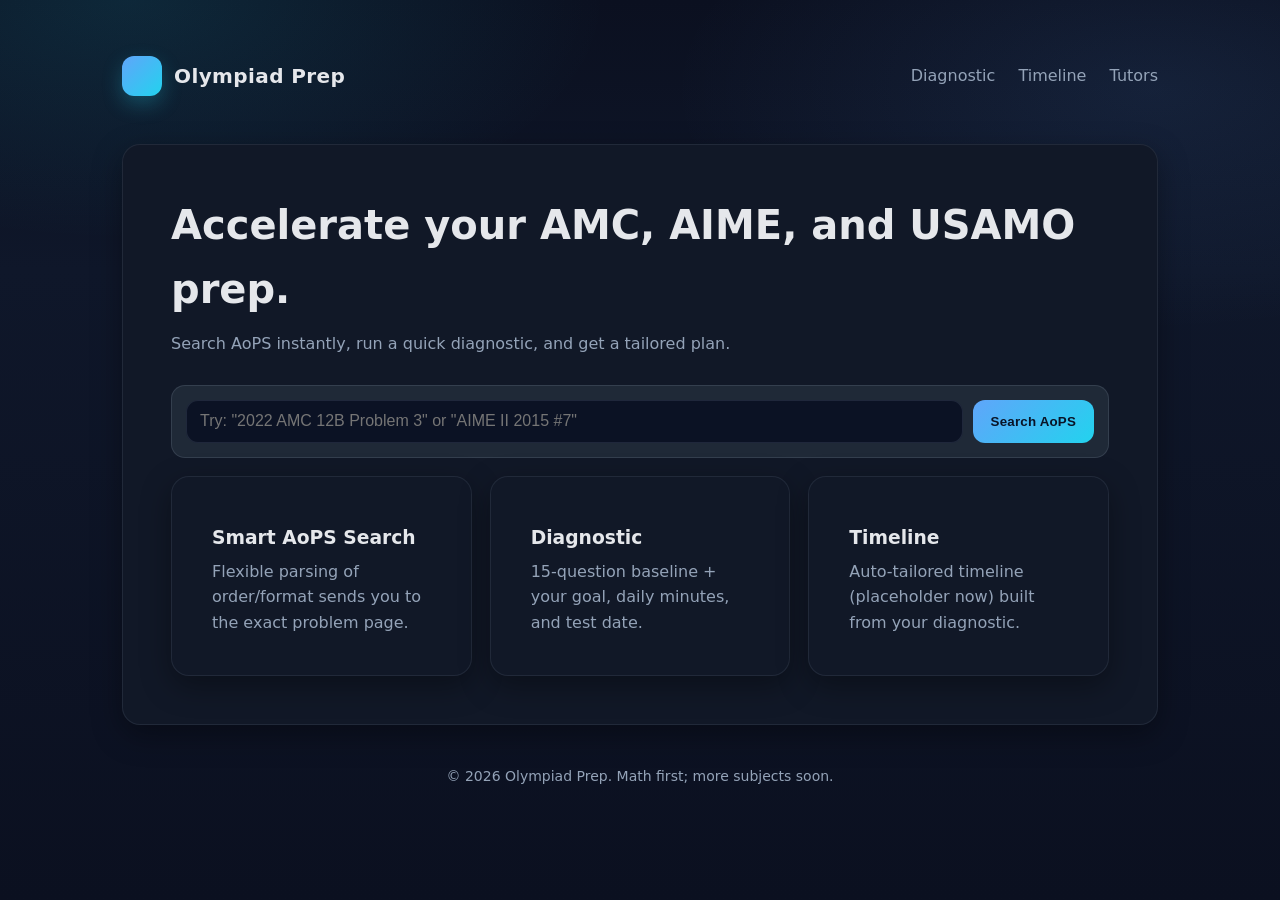
<file: index.html>
<!doctype html>
<html lang="en">
<head>
  <meta charset="utf-8">
  <title>Olympiad Prep — Math (AMC • AIME • USAMO)</title>
  <meta name="viewport" content="width=device-width, initial-scale=1">
  <meta name="description" content="Clean, fast Olympiad prep portal with AoPS search, diagnostic, timeline, and tutor requests.">
  <link rel="stylesheet" href="/assets/style.css">
  <link rel="icon" href="data:;base64,iVBORw0KGgo=">
</head>
<body>
  <div class="container">
    <header class="header">
      <a class="brand" href="/">
        <div class="brand-logo" aria-hidden="true"></div>
        <h1>Olympiad Prep</h1>
      </a>
      <nav class="nav">
        <a href="/diagnostic/">Diagnostic</a>
        <a href="/timeline/">Timeline</a>
        <a href="/tutors/">Tutors</a>
      </nav>
    </header>

    <section class="hero card">
      <h2>Accelerate your AMC, AIME, and USAMO prep.</h2>
      <p>Search AoPS instantly, run a quick diagnostic, and get a tailored plan.</p>

      <form id="searchForm" class="search" autocomplete="off" role="search" aria-label="AoPS Search">
        <input id="q" type="text" placeholder='Try: "2022 AMC 12B Problem 3" or "AIME II 2015 #7"' aria-label="Search query">
        <button type="submit">Search AoPS</button>
      </form>
      <div id="searchMsg" class="notice" style="margin-top:8px"></div>

      <div class="grid">
        <div class="tile card">
          <div class="tile">
            <h3>Smart AoPS Search</h3>
            <p>Flexible parsing of order/format sends you to the exact problem page.</p>
          </div>
        </div>
        <div class="tile card">
          <div class="tile">
            <h3>Diagnostic</h3>
            <p>15-question baseline + your goal, daily minutes, and test date.</p>
          </div>
        </div>
        <div class="tile card">
          <div class="tile">
            <h3>Timeline</h3>
            <p>Auto-tailored timeline (placeholder now) built from your diagnostic.</p>
          </div>
        </div>
      </div>
    </section>

    <footer class="footer">
      © <span id="y"></span> Olympiad Prep. Math first; more subjects soon.
    </footer>
  </div>

  <script>document.getElementById('y').textContent = new Date().getFullYear();</script>
  <script src="/assets/app.js"></script>
</body>
</html>
</file>
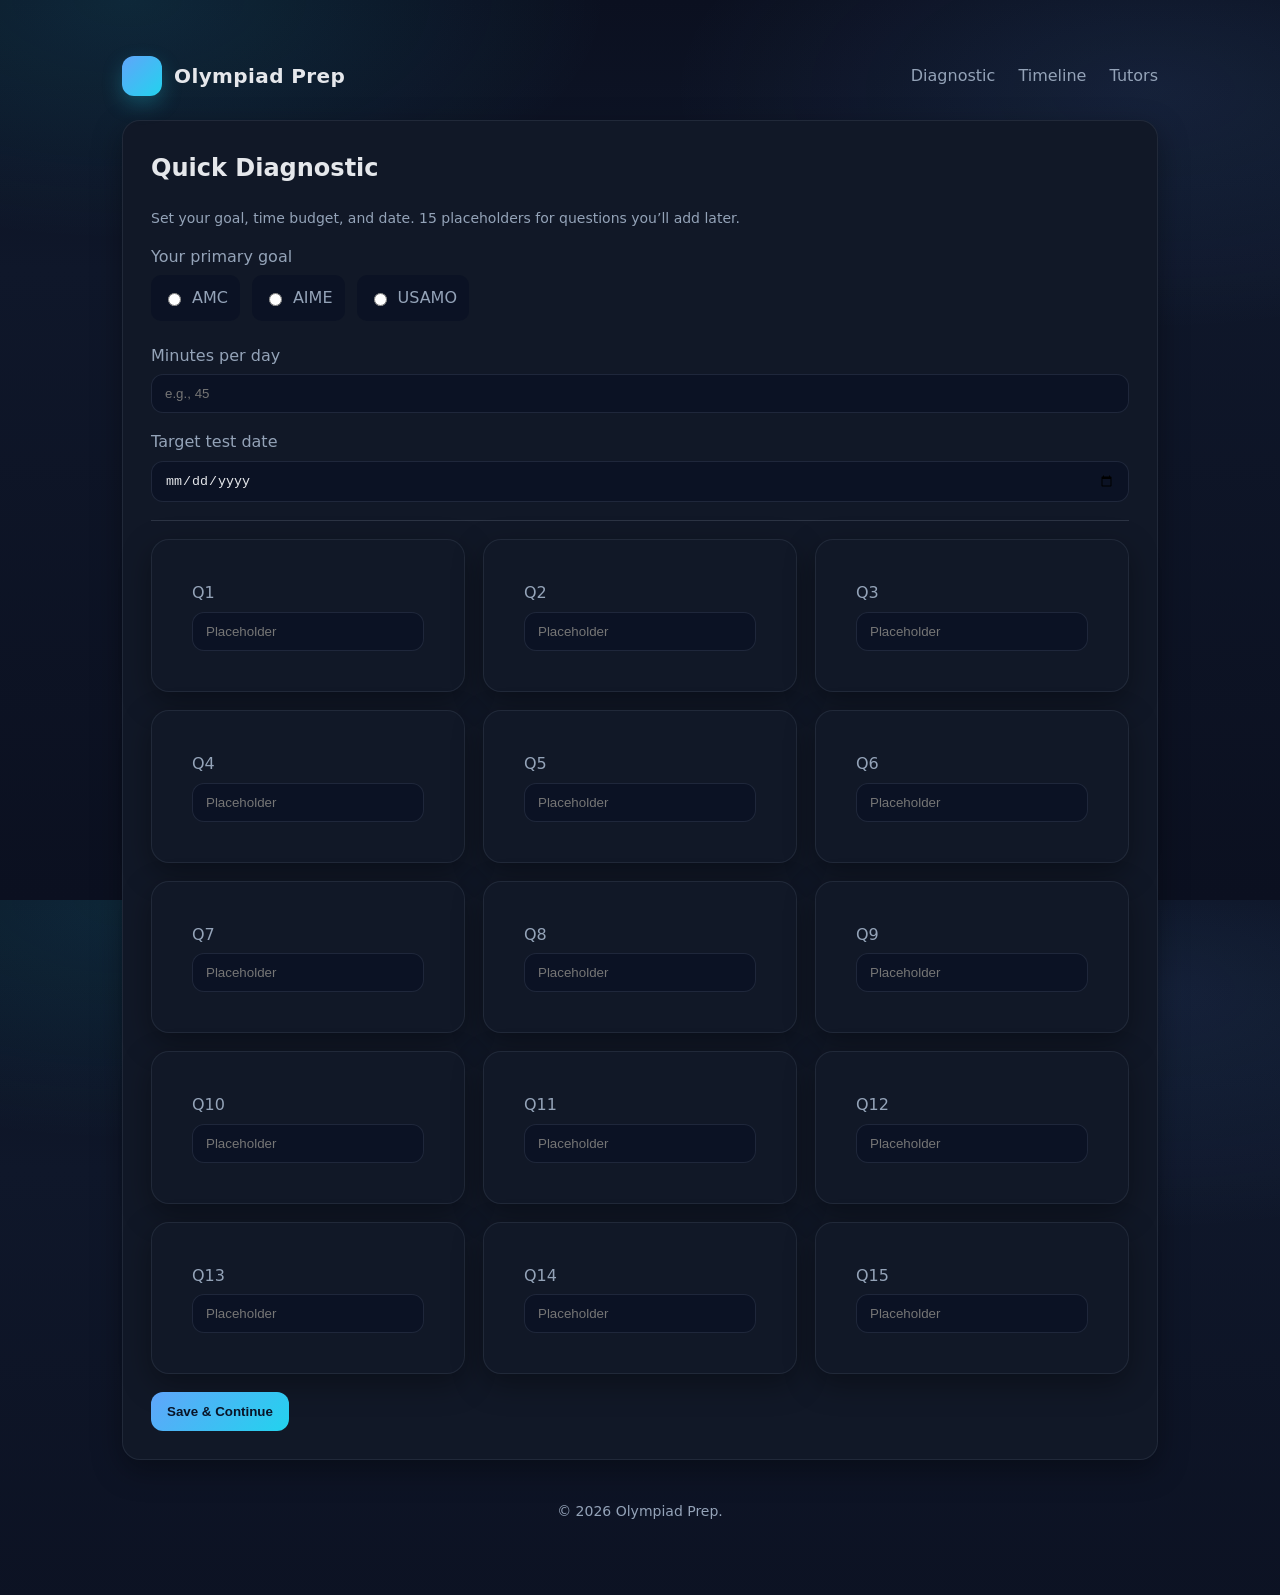
<file: diagnostic/index.html>
<!doctype html>
<html lang="en">
<head>
  <meta charset="utf-8">
  <title>Diagnostic — Olympiad Prep</title>
  <meta name="viewport" content="width=device-width, initial-scale=1">
  <link rel="stylesheet" href="/assets/style.css">
</head>
<body>
  <div class="container">
    <header class="header">
      <a class="brand" href="/"><div class="brand-logo"></div><h1>Olympiad Prep</h1></a>
      <nav class="nav">
        <a href="/diagnostic/">Diagnostic</a>
        <a href="/timeline/">Timeline</a>
        <a href="/tutors/">Tutors</a>
      </nav>
    </header>

    <section class="card form">
      <h2>Quick Diagnostic</h2>
      <p class="notice">Set your goal, time budget, and date. 15 placeholders for questions you’ll add later.</p>

      <form id="diagnosticForm">
        <div class="field">
          <label>Your primary goal</label>
          <div class="radio-row">
            <label><input type="radio" name="goal" value="amc" required> AMC</label>
            <label><input type="radio" name="goal" value="aime" required> AIME</label>
            <label><input type="radio" name="goal" value="usamo" required> USAMO</label>
          </div>
        </div>

        <div class="field">
          <label for="minutes">Minutes per day</label>
          <input id="minutes" name="minutes" type="number" min="5" step="5" placeholder="e.g., 45" required>
        </div>

        <div class="field">
          <label for="test_date">Target test date</label>
          <input id="test_date" name="test_date" type="date" required>
        </div>

        <hr style="border: none; border-top:1px solid rgba(148,163,184,0.2); margin:18px 0">

        <!-- 15 placeholder questions -->
        <div class="grid">
          <!-- Keep them simple now; you’ll replace later -->
          <div class="tile card"><div class="tile"><label>Q1</label><input type="text" name="q1" placeholder="Placeholder"></div></div>
          <div class="tile card"><div class="tile"><label>Q2</label><input type="text" name="q2" placeholder="Placeholder"></div></div>
          <div class="tile card"><div class="tile"><label>Q3</label><input type="text" name="q3" placeholder="Placeholder"></div></div>
          <div class="tile card"><div class="tile"><label>Q4</label><input type="text" name="q4" placeholder="Placeholder"></div></div>
          <div class="tile card"><div class="tile"><label>Q5</label><input type="text" name="q5" placeholder="Placeholder"></div></div>
          <div class="tile card"><div class="tile"><label>Q6</label><input type="text" name="q6" placeholder="Placeholder"></div></div>
          <div class="tile card"><div class="tile"><label>Q7</label><input type="text" name="q7" placeholder="Placeholder"></div></div>
          <div class="tile card"><div class="tile"><label>Q8</label><input type="text" name="q8" placeholder="Placeholder"></div></div>
          <div class="tile card"><div class="tile"><label>Q9</label><input type="text" name="q9" placeholder="Placeholder"></div></div>
          <div class="tile card"><div class="tile"><label>Q10</label><input type="text" name="q10" placeholder="Placeholder"></div></div>
          <div class="tile card"><div class="tile"><label>Q11</label><input type="text" name="q11" placeholder="Placeholder"></div></div>
          <div class="tile card"><div class="tile"><label>Q12</label><input type="text" name="q12" placeholder="Placeholder"></div></div>
          <div class="tile card"><div class="tile"><label>Q13</label><input type="text" name="q13" placeholder="Placeholder"></div></div>
          <div class="tile card"><div class="tile"><label>Q14</label><input type="text" name="q14" placeholder="Placeholder"></div></div>
          <div class="tile card"><div class="tile"><label>Q15</label><input type="text" name="q15" placeholder="Placeholder"></div></div>
        </div>

        <div style="margin-top:18px">
          <button class="btn" type="submit">Save & Continue</button>
        </div>
      </form>
    </section>

    <footer class="footer">© <span id="y"></span> Olympiad Prep.</footer>
  </div>
  <script>document.getElementById('y').textContent = new Date().getFullYear();</script>
  <script src="/assets/app.js"></script>
</body>
</html>
</file>
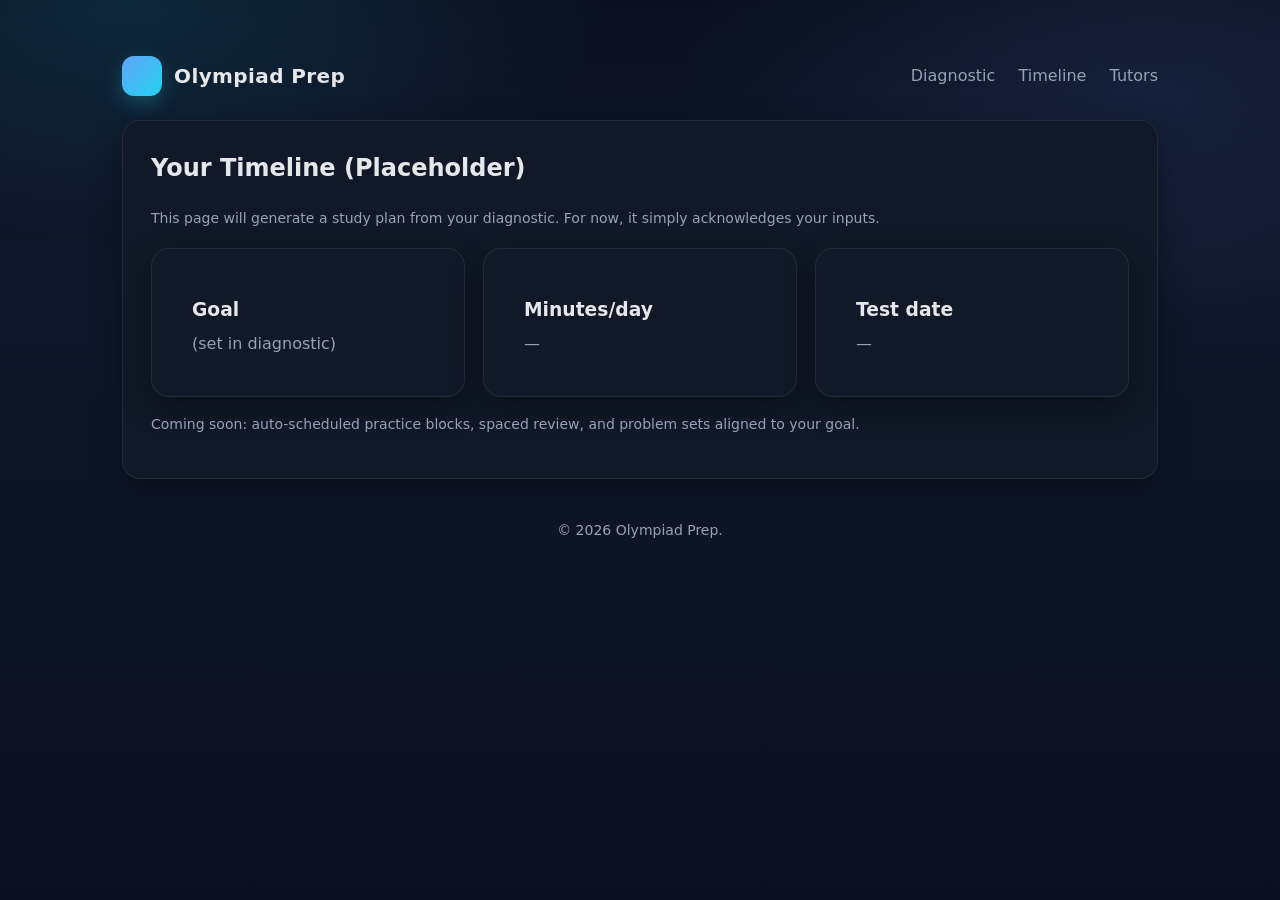
<file: timeline/index.html>
<!doctype html>
<html lang="en">
<head>
  <meta charset="utf-8">
  <title>Timeline — Olympiad Prep</title>
  <meta name="viewport" content="width=device-width, initial-scale=1">
  <link rel="stylesheet" href="/assets/style.css">
</head>
<body>
  <div class="container">
    <header class="header">
      <a class="brand" href="/"><div class="brand-logo"></div><h1>Olympiad Prep</h1></a>
      <nav class="nav">
        <a href="/diagnostic/">Diagnostic</a>
        <a href="/timeline/">Timeline</a>
        <a href="/tutors/">Tutors</a>
      </nav>
    </header>

    <section class="card form">
      <h2>Your Timeline (Placeholder)</h2>
      <p class="notice">This page will generate a study plan from your diagnostic. For now, it simply acknowledges your inputs.</p>
      <div id="tl"></div>
    </section>

    <footer class="footer">© <span id="y"></span> Olympiad Prep.</footer>
  </div>
  <script>
    document.getElementById('y').textContent = new Date().getFullYear();
    (function(){
      const data = JSON.parse(localStorage.getItem('diagnostic') || '{}');
      const el = document.getElementById('tl');
      const goal = (data.goal || '').toUpperCase();
      const minutes = data.minutes || '—';
      const date = data.test_date || '—';
      el.innerHTML = `
        <div class="grid">
          <div class="tile card"><div class="tile"><h3>Goal</h3><p>${goal || '(set in diagnostic)'}</p></div></div>
          <div class="tile card"><div class="tile"><h3>Minutes/day</h3><p>${minutes}</p></div></div>
          <div class="tile card"><div class="tile"><h3>Test date</h3><p>${date}</p></div></div>
        </div>
        <p class="notice" style="margin-top:16px">Coming soon: auto-scheduled practice blocks, spaced review, and problem sets aligned to your goal.</p>
      `;
    })();
  </script>
  <script src="/assets/app.js"></script>
</body>
</html>
</file>
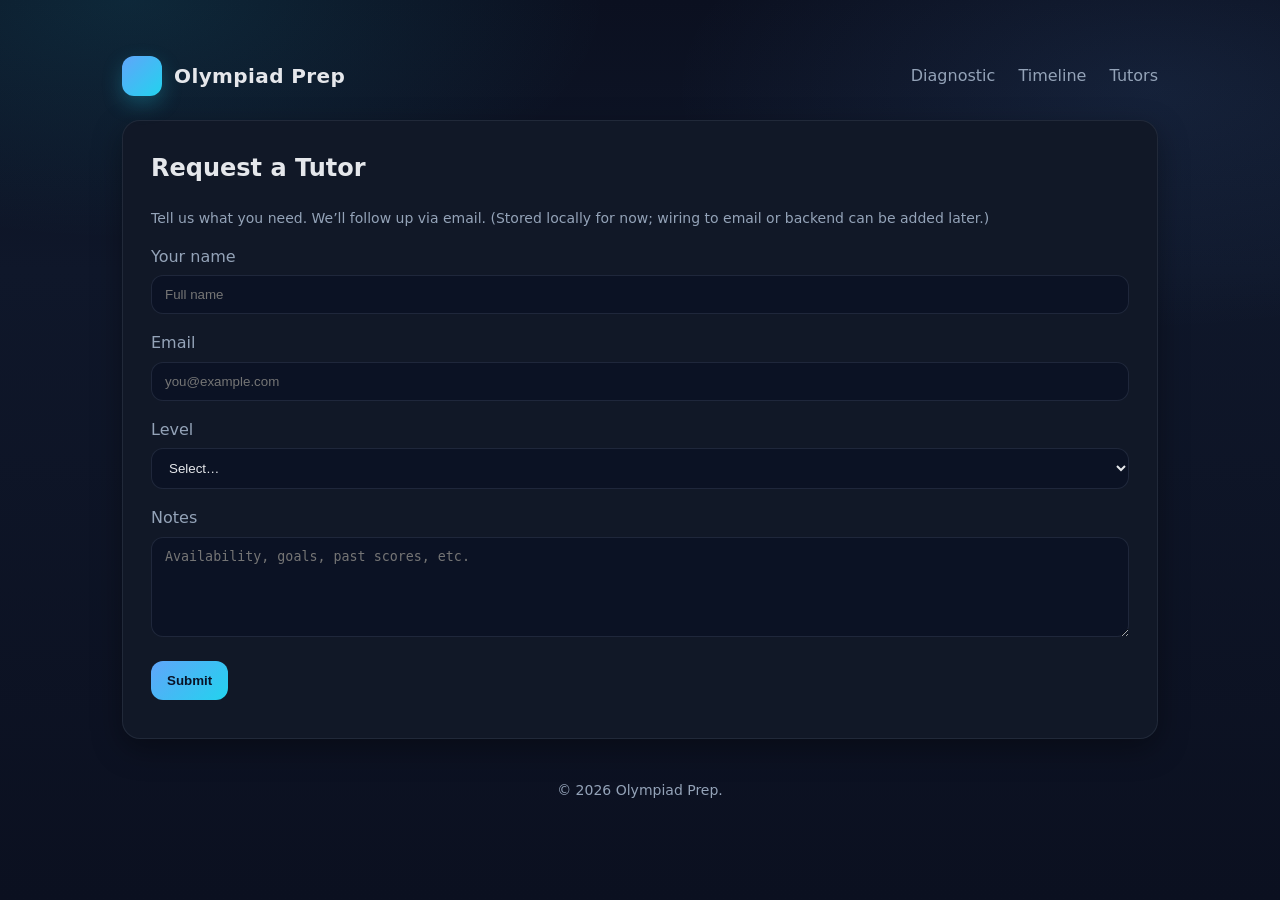
<file: tutors/index.html>
<!doctype html>
<html lang="en">
<head>
  <meta charset="utf-8">
  <title>Tutors — Olympiad Prep</title>
  <meta name="viewport" content="width=device-width, initial-scale=1">
  <link rel="stylesheet" href="/assets/style.css">
</head>
<body>
  <div class="container">
    <header class="header">
      <a class="brand" href="/"><div class="brand-logo"></div><h1>Olympiad Prep</h1></a>
      <nav class="nav">
        <a href="/diagnostic/">Diagnostic</a>
        <a href="/timeline/">Timeline</a>
        <a href="/tutors/">Tutors</a>
      </nav>
    </header>

    <section class="card form">
      <h2>Request a Tutor</h2>
      <p class="notice">Tell us what you need. We’ll follow up via email. (Stored locally for now; wiring to email or backend can be added later.)</p>

      <form id="tutorForm">
        <div class="field">
          <label for="name">Your name</label>
          <input id="name" name="name" type="text" placeholder="Full name" required>
        </div>
        <div class="field">
          <label for="email">Email</label>
          <input id="email" name="email" type="text" placeholder="you@example.com" required>
        </div>
        <div class="field">
          <label for="level">Level</label>
          <select id="level" name="level" required>
            <option value="">Select…</option>
            <option>AMC 10</option>
            <option>AMC 12</option>
            <option>AIME</option>
            <option>USAMO</option>
          </select>
        </div>
        <div class="field">
          <label for="notes">Notes</label>
          <textarea id="notes" name="notes" placeholder="Availability, goals, past scores, etc."></textarea>
        </div>
        <button class="btn" type="submit">Submit</button>
      </form>
      <div id="tutorStatus" class="notice" style="margin-top:10px"></div>
    </section>

    <footer class="footer">© <span id="y"></span> Olympiad Prep.</footer>
  </div>
  <script>document.getElementById('y').textContent = new Date().getFullYear();</script>
  <script src="/assets/app.js"></script>
</body>
</html>
</file>
<file: assets/style.css>
:root{
  --bg: #0f172a;        /* slate-900 */
  --card: #111827;      /* gray-900 */
  --soft: #1f2937;      /* gray-800 */
  --text: #e5e7eb;      /* gray-200 */
  --muted: #94a3b8;     /* slate-400 */
  --accent: #60a5fa;    /* blue-400 */
  --accent-2:#22d3ee;   /* cyan-400 */
  --ring: rgba(96,165,250,0.35);
  --shadow: 0 10px 30px rgba(0,0,0,0.35);
  --radius: 18px;
}
*{box-sizing:border-box}
html,body{height:100%}
body{
  margin:0;
  font-family: ui-sans-serif, system-ui, -apple-system, Segoe UI, Roboto, Inter, "Helvetica Neue", Arial, "Noto Sans", "Apple Color Emoji", "Segoe UI Emoji";
  background:
    radial-gradient(800px 400px at 10% 0%, rgba(34,211,238,0.12), transparent 60%),
    radial-gradient(800px 400px at 90% 10%, rgba(96,165,250,0.10), transparent 60%),
    linear-gradient(180deg, #0b1020, #0f172a 30%, #0b1020 100%);
  color: var(--text);
  line-height:1.6;
}
.container{max-width:1100px; margin:0 auto; padding:32px}
.header{
  display:flex; align-items:center; justify-content:space-between; gap:16px; padding:24px 0;
}
.brand{display:flex; align-items:center; gap:12px; text-decoration:none; color:var(--text)}
.brand-logo{
  width:40px; height:40px; border-radius:12px;
  background: linear-gradient(135deg, var(--accent), var(--accent-2));
  box-shadow: 0 8px 20px rgba(34,211,238,0.25);
}
.brand h1{font-size:20px; margin:0; letter-spacing:0.4px}
.nav a{
  color: var(--muted); text-decoration:none; margin-left:18px; font-weight:500;
}
.nav a:hover{color:var(--text)}
.hero{
  margin-top:24px; padding:48px; border-radius:var(--radius);
  background: linear-gradient(180deg, rgba(255,255,255,0.02), rgba(255,255,255,0.01));
  border:1px solid rgba(148,163,184,0.15);
  box-shadow: var(--shadow);
}
.hero h2{font-size:40px; margin:0 0 10px 0}
.hero p{color:var(--muted); margin:0 0 28px 0}
.card{
  background: var(--card); border:1px solid rgba(148,163,184,0.12);
  border-radius: var(--radius); box-shadow: var(--shadow);
}
.search{
  display:flex; gap:10px; padding:14px; background:var(--soft); border-radius: 14px;
  border:1px solid rgba(148,163,184,0.18);
}
.search input{
  flex:1; padding:16px 18px; border:none; outline:none; color:var(--text);
  background: #0b1224; border-radius:12px; font-size:16px;
  box-shadow: inset 0 0 0 1px rgba(148,163,184,0.15);
}
.search input:focus{box-shadow: inset 0 0 0 2px var(--ring)}
.search button{
  padding:14px 18px; border:none; border-radius:12px; cursor:pointer;
  color:#091427; background: linear-gradient(135deg, var(--accent), var(--accent-2));
  font-weight:700; letter-spacing:0.2px;
}
.grid{display:grid; grid-template-columns: repeat(3, 1fr); gap:18px; margin-top:18px}
.tile{padding:20px}
.tile h3{margin:6px 0 6px 0}
.tile p{margin:0; color:var(--muted)}
.footer{color:var(--muted); padding:40px 0; font-size:14px; text-align:center}

.form{
  padding:28px;
}
.form h2{margin-top:0}
.field{margin-bottom:16px}
label{display:block; margin-bottom:6px; color:var(--muted)}
input[type="text"], input[type="number"], input[type="date"], select, textarea{
  width:100%; padding:12px 14px; border:none; outline:none; color:var(--text);
  background:#0b1224; border-radius:12px; box-shadow: inset 0 0 0 1px rgba(148,163,184,0.15);
}
textarea{min-height:100px; resize:vertical}
.radio-row{display:flex; gap:12px; flex-wrap:wrap}
.radio-row label{display:flex; align-items:center; gap:8px; background:#0b1224; padding:10px 12px; border-radius:10px}
.btn{
  padding:12px 16px; border:none; border-radius:12px; cursor:pointer; color:#091427;
  background: linear-gradient(135deg, var(--accent), var(--accent-2)); font-weight:700;
}
.notice{color:var(--muted); font-size:14px}
.center{ text-align:center }

@media (max-width: 900px){
  .grid{grid-template-columns:1fr}
  .hero h2{font-size:32px}
}
</file>
